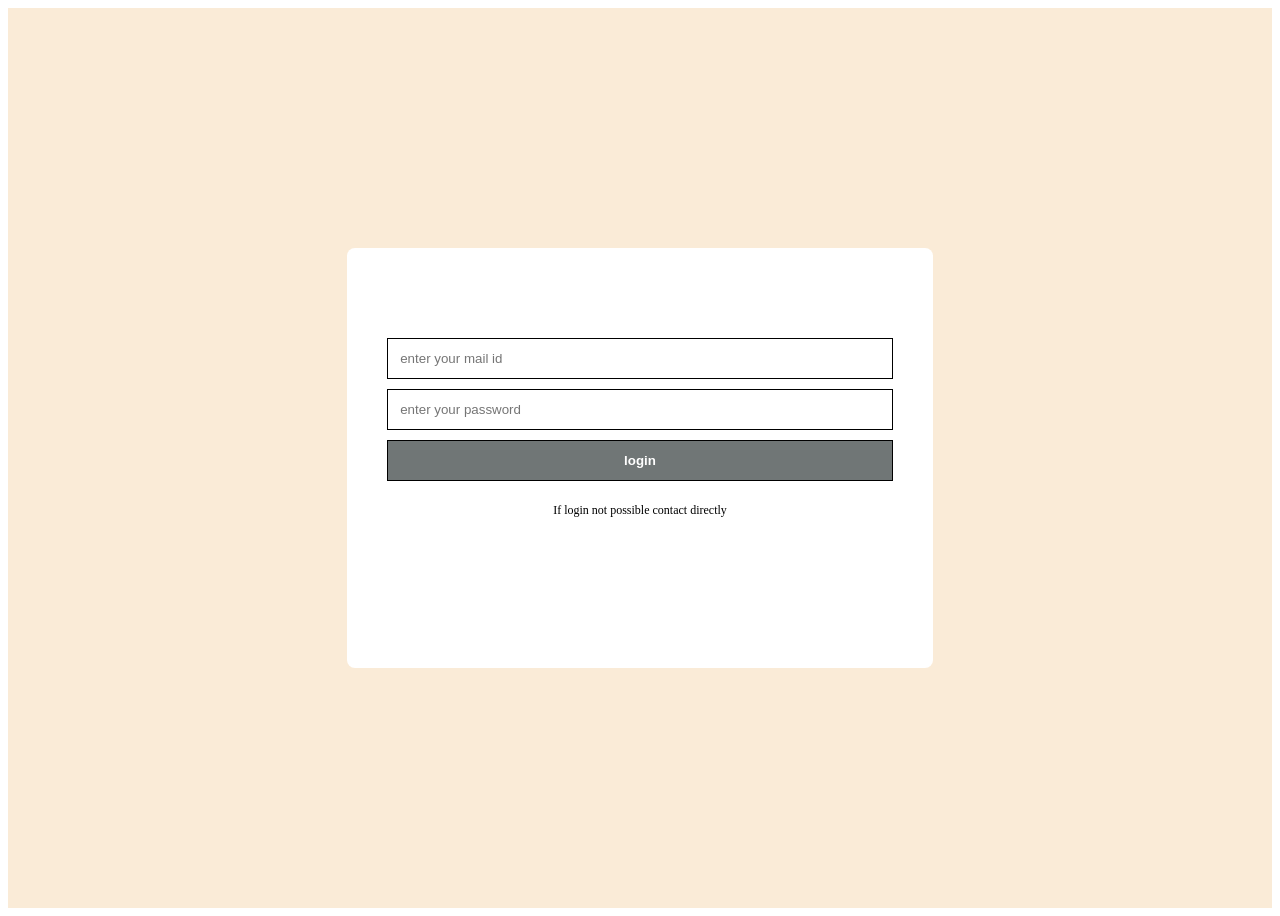
<file: index.html>
<!DOCTYPE html>
<html lang="en">
<head>
    <meta charset="UTF-8">
    <meta name="viewport" content="width=device-width, initial-scale=1.0">
    <title>Darshan portfolio</title>
    <style>
        .main{
            background-color: antiquewhite;
            width: 100%;
            height: 100vh;
            justify-content: center;
            align-items: center;
            display: flex;
        }
        .formbox{
            border-radius: 8px;
            width: 40%;
            height: 30vh;
            background-color: white;
            padding: 40px;
            padding-top: 50px;
            padding-bottom: 100px;
                
           
        }
        form{
            display: flex;
            flex-direction: column;
            gap: 10px;
            padding-top: 40px;
            width: 100%;
           
        }
        input,button{
            width: 100%;
            padding: 12px;
            border: 1px solid black;
            box-sizing: border-box;
        }
        button{
            background-color: rgb(112, 118, 118);
            color: white;
            cursor: pointer;
            font-weight: bold;
        }
        p{
            font-size: 12px;
           justify-content: center;
           display: flex;
       
        
        }

    </style>
</head>
<body>
    <div class="main">
        <div class="formbox">
           <form onsubmit="loginpage(event)"> 
               
                <input type="email" placeholder="enter your mail id">
                <input type="password" placeholder="enter your password">
                <button>login</button>
                <p>If login not possible contact directly</p>
           </form>
        </div>
    </div>
    <script src="./port.js"></script>
    
</body>
</html>
</file>
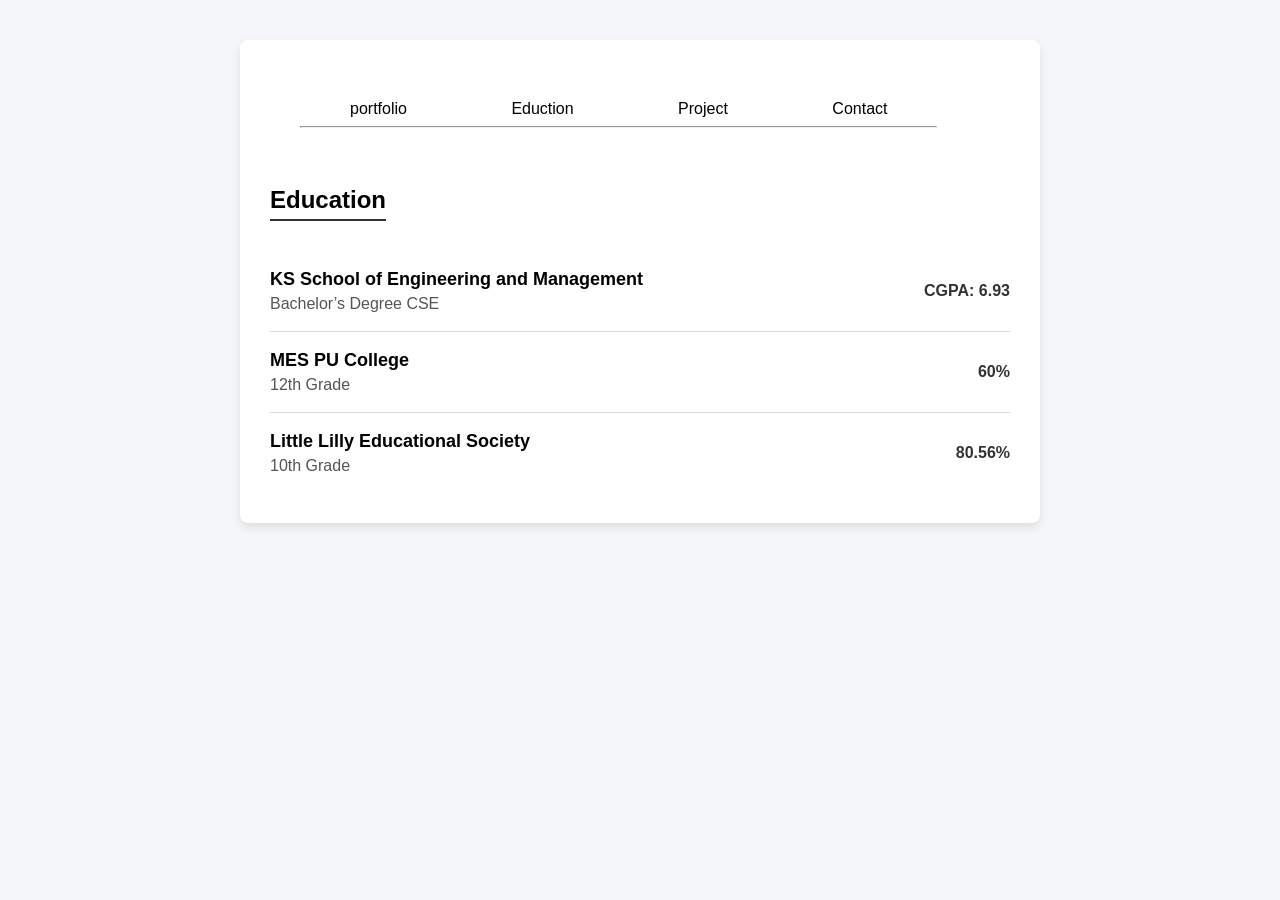
<file: eductiona.html>
<!DOCTYPE html>
<html lang="en">
<head>
    <meta charset="UTF-8">
    <title>Education</title>
    <link rel="stylesheet" href="./port.css">
</head>
<body>
    <section class="education">
        <header class="nav">
            <nav>
            <a href="./portfolio.html">portfolio</a>
            <a href="./eductiona.html">Eduction</a>
            <a href="./project.html">Project</a>
            <a href="./contat.html">Contact</a>
            <hr>
          </nav>
          </header>
        <h2>Education</h2>

        <div class="edu-item">
            <div class="edu-left">
                <h3>KS School of Engineering and Management</h3>
                <p>Bachelor’s Degree CSE</p>
            </div>
            <div class="edu-right">
                <p>CGPA: 6.93</p>
            </div>
        </div>

        <div class="edu-item">
            <div class="edu-left">
                <h3>MES PU College</h3>
                <p>12th Grade</p>
            </div>
            <div class="edu-right">
                <p>60%</p>
            </div>
        </div>

        <div class="edu-item">
            <div class="edu-left">
                <h3>Little Lilly Educational Society</h3>
                <p>10th Grade</p>
            </div>
            <div class="edu-right">
                <p>80.56%</p>
            </div>
        </div>

    </section>

</body>
</html>
</file>
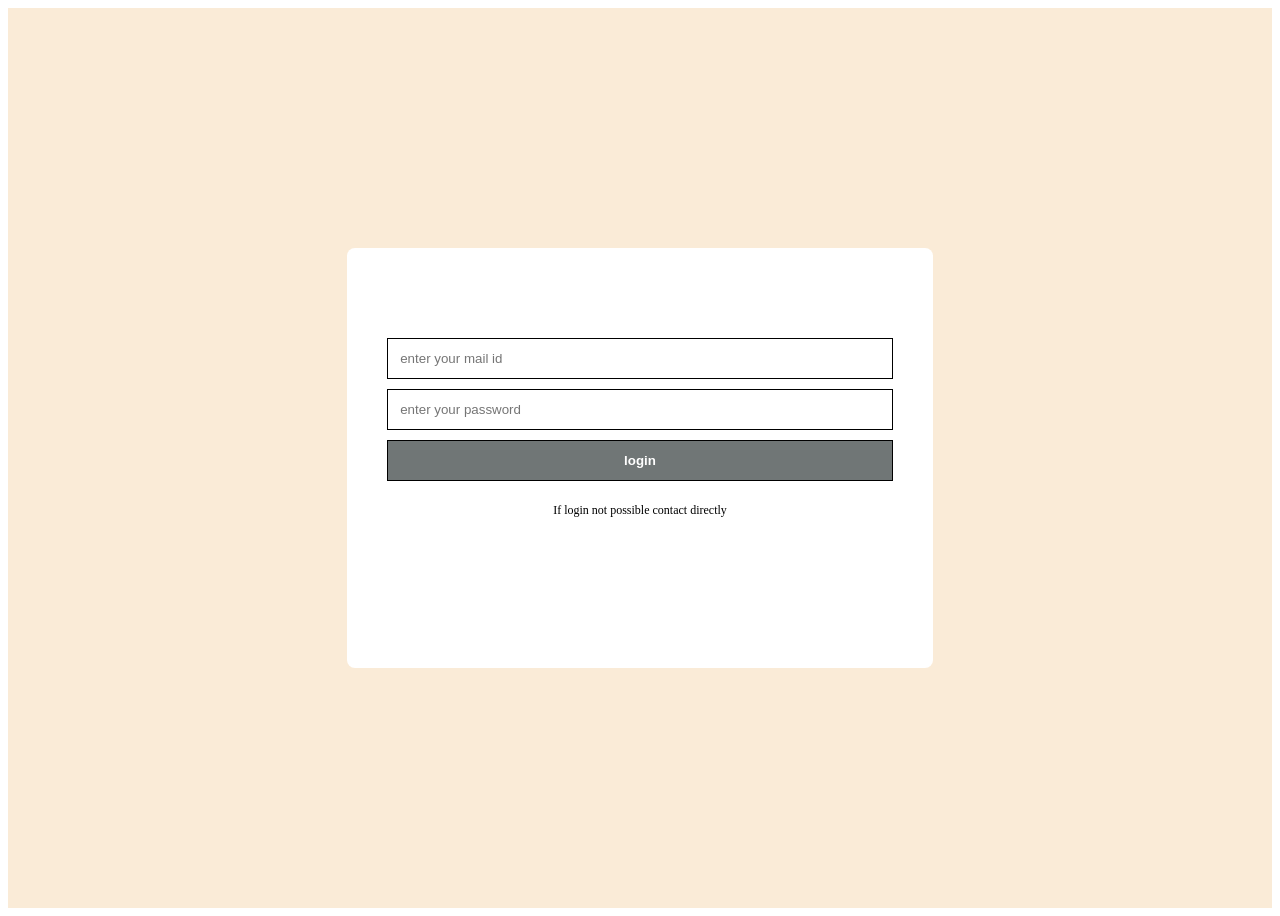
<file: port.html>
<!DOCTYPE html>
<html lang="en">
<head>
    <meta charset="UTF-8">
    <meta name="viewport" content="width=device-width, initial-scale=1.0">
    <title>Darshan portfolio</title>
    <style>
        .main{
            background-color: antiquewhite;
            width: 100%;
            height: 100vh;
            justify-content: center;
            align-items: center;
            display: flex;
        }
        .formbox{
            border-radius: 8px;
            width: 40%;
            height: 30vh;
            background-color: white;
            padding: 40px;
            padding-top: 50px;
            padding-bottom: 100px;
                
           
        }
        form{
            display: flex;
            flex-direction: column;
            gap: 10px;
            padding-top: 40px;
            width: 100%;
           
        }
        input,button{
            width: 100%;
            padding: 12px;
            border: 1px solid black;
            box-sizing: border-box;
        }
        button{
            background-color: rgb(112, 118, 118);
            color: white;
            cursor: pointer;
            font-weight: bold;
        }
        p{
            font-size: 12px;
           justify-content: center;
           display: flex;
       
        
        }

    </style>
</head>
<body>
    <div class="main">
        <div class="formbox">
           <form onsubmit="loginpage(event)"> 
               
                <input type="email" placeholder="enter your mail id">
                <input type="password" placeholder="enter your password">
                <button>login</button>
                <p>If login not possible contact directly</p>
           </form>
        </div>
    </div>
    <script src="./port.js"></script>
    
</body>
</html>
</file>
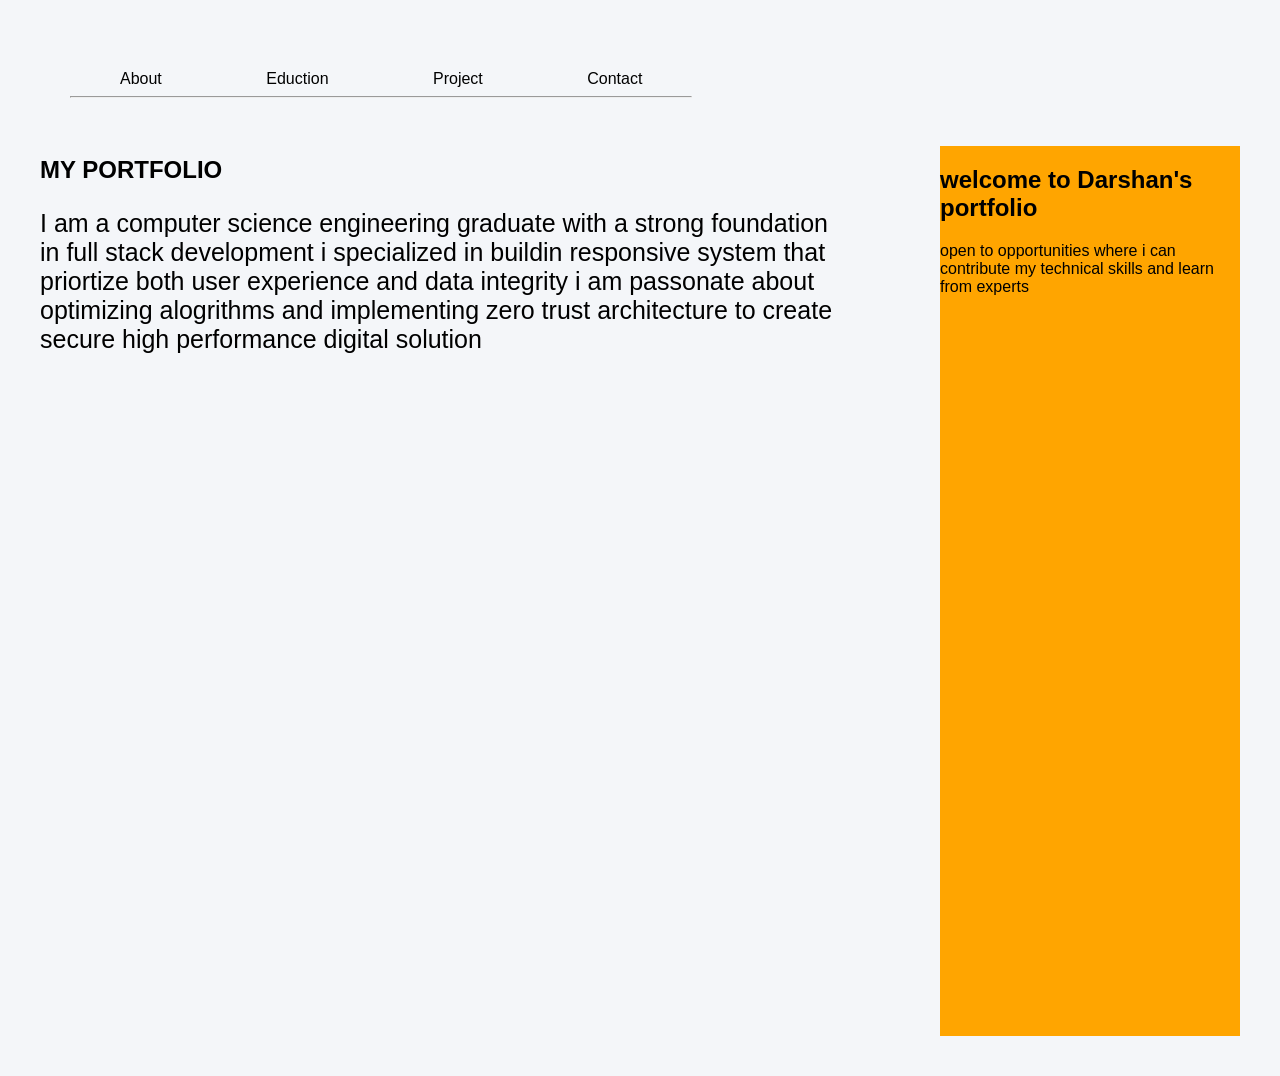
<file: portfolio.html>
<!DOCTYPE html>
<html lang="en">
<head>
    <meta charset="UTF-8">
    <meta name="viewport" content="width=device-width, initial-scale=1.0">
    <title>portfolio login</title>
    <link rel="stylesheet" href="./port.css">
</head>
<body>   
    <section>
  <header class="nav">
            <nav>
            <a href="./portfolio.html">About</a>
            <a href="./eductiona.html">Eduction</a>
            <a href="./project.html">Project</a>
            <a href="./contat.html">Contact</a>
            <hr>
          </nav>
          </header>
          <div class="cont">
            <div class="info">
            <h1 class="head">MY PORTFOLIO</h1>
                <p> I am a computer science engineering graduate with a strong foundation in full stack development i specialized in buildin responsive system that priortize both user experience and data integrity i am passonate about optimizing alogrithms and implementing zero trust architecture to create secure high performance digital solution </p>
          </div>
          <div class="welcome">
           <h1>welcome to Darshan's portfolio</h1>
           <p>open to opportunities where i can contribute my technical skills and learn from experts</p>
          </div>
          </div>
    </section> 
    
</body>
</html>
</file>
<file: port.css>
*{
    margin: 0 px;
    padding: 0 px;
    box-sizing: border-box;
    font-family:Arial,sans-serif;
}


body{
    background-color: antiquewhite;
}
section .nav{
    display: flex;
    justify-content: space-between;
}
.cont{
    width: 100%;
    height: 100vh;
    display: flex;
}
.cont .info{
    width:80%;
    border-right: 20px black;
    border-left: 20px;
}
.cont .welcome{
    width:30%;
    margin-top: 10px;
    margin-left: 100px;
    border-left:30px black;
    background-color: orange;
    ;
}
.cont .info p{
    font-size: 25px;
}
.nav a{
    text-decoration: none;
    color: black;
    padding: 50px;
}
.nav nav{
    padding: 30px;
}

body{
  font-family: Arial, sans-serif;
    background-color: #f4f6f9;
    margin: 0;
    padding: 40px;
}

.education {
    max-width: 800px;
    margin: auto;
    background: #ffffff;
    padding: 30px;
    border-radius: 8px;
    box-shadow: 0 4px 10px rgba(0, 0, 0, 0.1);
}

.education h2 {
    text-align: center;
    margin-bottom: 30px;
    border-bottom: 2px solid #333;
    display: inline-block;
    padding-bottom: 5px;
}

.edu-item {
    display: flex;
    justify-content: space-between;
    align-items: center;
    padding: 15px 0;
    border-bottom: 1px solid #ddd;
}

.edu-item:last-child {
    border-bottom: none;
}

.edu-left h3 {
    margin: 0;
    font-size: 18px;
}

.edu-left p {
    margin: 5px 0 0;
    color: #555;
}

.edu-right {
    font-weight: bold;
    color: #333;
}
</file>
